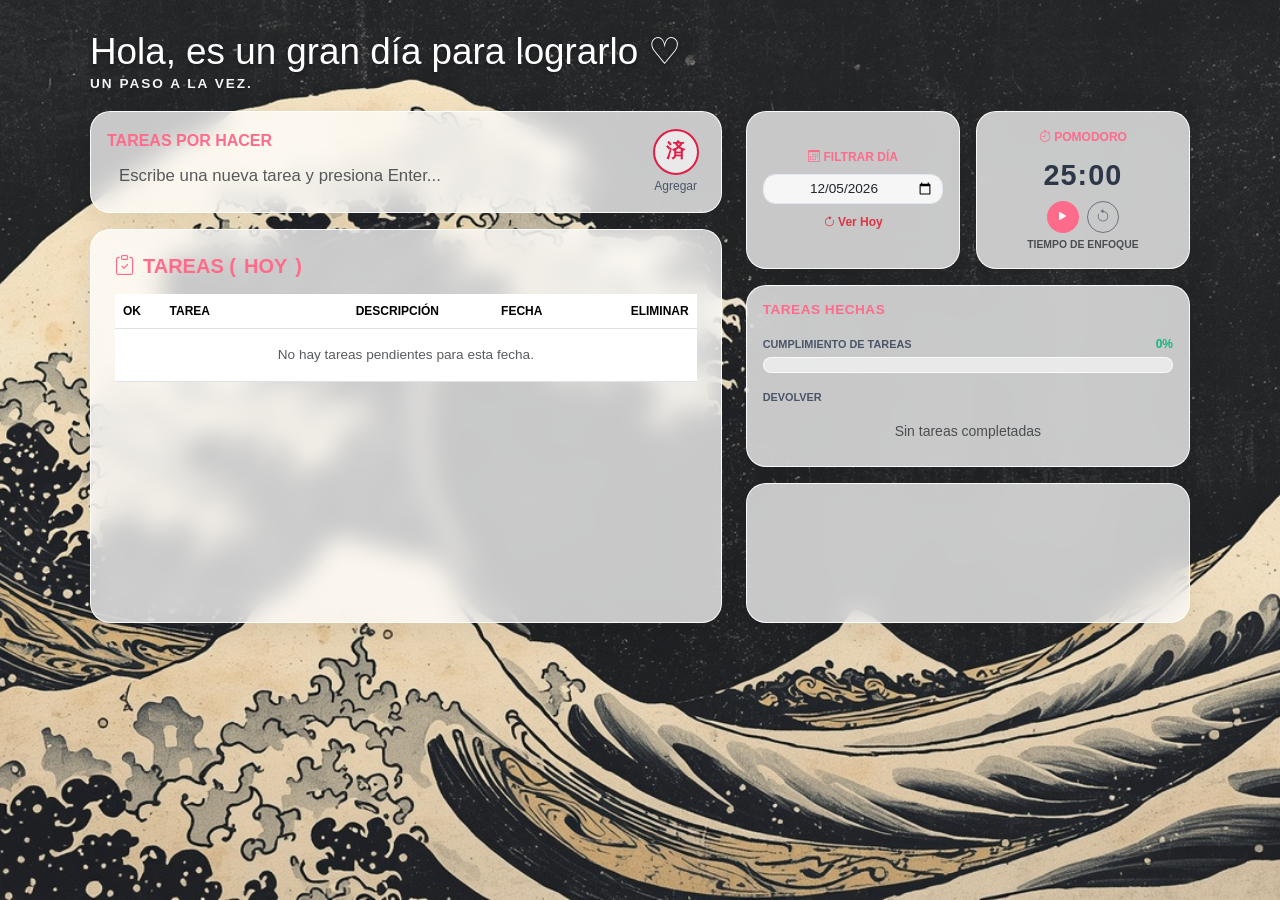
<file: FRONT-END/INDEX.HTML>
<!DOCTYPE html>
<html lang="es">
<head>
  <meta charset="UTF-8">
  <meta name="viewport" content="width=device-width, initial-scale=1.0">
  <title>Planeador de Tareas - Sprint 1</title>
  <link href="https://cdn.jsdelivr.net/npm/bootstrap@5.3.2/dist/css/bootstrap.min.css" rel="stylesheet">
  <link rel="stylesheet" href="https://cdn.jsdelivr.net/npm/bootstrap-icons@1.11.1/font/bootstrap-icons.css">
  <link rel="stylesheet" href="STYLE.CSS">
</head>
<body>

  <div class="contenedor-principal">
    
    <!-- ENCABEZADO SUPERIOR -->
    <header class="encabezado-titulo mb-3">
      <h1 class="titulo-principal m-0">Hola, es un gran día para lograrlo ♡</h1>
      <p class="subtitulo-principal text-uppercase m-0">UN PASO A LA VEZ.</p>
    </header>

    <div class="row g-4">
      
      <!-- COLUMNA IZQUIERDA -->
      <div class="col-lg-7 d-flex flex-column gap-3">
        
        <!-- CONTENEDOR 1: ENTRADA RAPIDA -->
        <section class="tarjeta-vidrio contenedor-entrada p-3">
          <div class="d-flex align-items-center justify-content-between">
            <div class="flex-grow-1 me-3">
              <label class="etiqueta-seccion text-uppercase d-block mb-1">TAREAS POR HACER</label>
              <input type="text" id="campoTareaRapida" class="form-control campo-texto-transparente" placeholder="Escribe una nueva tarea y presiona Enter...">
            </div>

            <button class="boton-sello-hanko d-flex flex-column align-items-center" id="botonAbrirModal">
              <div class="circulo-sello">済</div>
              <span class="texto-sello">Agregar</span>
            </button>
          </div>
        </section>

        <!-- CONTENEDOR 2: TABLA DE TAREAS -->
        <section class="tarjeta-vidrio contenedor-tabla-tareas p-4 flex-grow-1">
          <div class="d-flex justify-content-between align-items-center mb-3">
            <h5 class="m-0 fw-bold d-flex align-items-center gap-2">
              <i class="bi bi-clipboard-check"></i> TAREAS (<span id="textoFechaActual">HOY</span>)
            </h5>
          </div>

          <div class="table-responsive">
            <table class="table align-middle">
              <thead>
                <tr class="texto-encabezado-tabla text-uppercase border-bottom">
                  <th scope="col" style="width: 8%;">OK</th>
                  <th scope="col" style="width: 32%;">TAREA</th>
                  <th scope="col" style="width: 25%;">DESCRIPCIÓN</th>
                  <th scope="col" style="width: 20%;">FECHA</th>
                  <th scope="col" style="width: 15%;" class="text-end">ELIMINAR</th>
                </tr>
              </thead>
              <tbody id="cuerpoTablaTareas">
                <!-- Se llena dinámicamente desde JS -->
              </tbody>
            </table>
          </div>
        </section>

      </div>

      <!-- COLUMNA DERECHA -->
      <div class="col-lg-5 d-flex flex-column gap-3">
        
        <!-- FILA SUPERIOR: CALENDARIO Y TIMER POMODORO -->
        <div class="row g-3">
          <div class="col-6">
            <!-- CALENDARIO INTERACTIVO -->
            <section id="contenedor-calendario" class="tarjeta-vidrio p-3 h-100 d-flex flex-column align-items-center justify-content-center text-center">
              <label for="filtroFechaCalendario" class="etiqueta-seccion text-uppercase mb-2 d-flex align-items-center gap-1" style="font-size: 0.75rem;">
                <i class="bi bi-calendar3"></i> FILTRAR DÍA
              </label>
              <input type="date" id="filtroFechaCalendario" class="form-control entrada-modal mb-2 text-center py-1 px-2" style="font-size: 0.85rem;">
              <button type="button" id="btnVerHoy" class="btn btn-sm text-danger fw-bold p-0" style="font-size: 0.75rem;">
                <i class="bi bi-arrow-clockwise"></i> Ver Hoy
              </button>
            </section>
          </div>

          <div class="col-6">
            <!-- TIMER POMODORO -->
            <section id="contenedor-pomodoro" class="tarjeta-vidrio p-3 h-100 d-flex flex-column align-items-center justify-content-center text-center">
              <span class="etiqueta-seccion text-uppercase mb-1" style="font-size: 0.75rem;">
                <i class="bi bi-stopwatch"></i> POMODORO
              </span>
              <div id="pantallaPomodoro" class="fw-bold my-1" style="font-size: 1.8rem; color: var(--color-texto-principal); letter-spacing: 1px;">
                25:00
              </div>
              <div class="d-flex gap-2">
                <button id="btnPlayPausePomodoro" class="btn btn-sm rounded-circle d-flex align-items-center justify-content-center" style="width: 32px; height: 32px; background-color: var(--color-rosado-principal); border: none;">
                  <i class="bi bi-play-fill text-white" id="iconoPlayPause"></i>
                </button>
                <button id="btnResetPomodoro" class="btn btn-sm btn-outline-secondary rounded-circle d-flex align-items-center justify-content-center" style="width: 32px; height: 32px;">
                  <i class="bi bi-arrow-counterclockwise"></i>
                </button>
              </div>
              <span id="estadoPomodoro" class="text-muted mt-1" style="font-size: 0.65rem; font-weight: 600;">TIEMPO DE ENFOQUE</span>
            </section>
          </div>
        </div>

        <!-- FILA MEDIA: TAREAS HECHAS Y CUMPLIMIENTO -->
        <section id="contenedor-tareas-hechas" class="tarjeta-vidrio flex-grow-1 p-3 d-flex flex-column justify-content-between">
          <div>
            <h6 class="etiqueta-seccion text-uppercase mb-3 fw-bold" style="letter-spacing: 0.5px; font-size: 0.85rem;">
              TAREAS HECHAS
            </h6>

            <!-- CUMPLIMIENTO DE TAREAS -->
            <div class="mb-3">
              <div class="d-flex justify-content-between align-items-center mb-1">
                <span class="text-uppercase fw-semibold" style="font-size: 0.68rem; color: #4a5568;">CUMPLIMIENTO DE TAREAS</span>
                <span id="textoPorcentajeCumplimiento" class="fw-bold" style="font-size: 0.75rem; color: #10b981;">0%</span>
              </div>
              <div class="bar-progreso-contenedor">
                <div id="barraProgresoVerde" class="bar-progreso-relleno" style="width: 0%;"></div>
              </div>
            </div>

            <!-- ENCABEZADO DEVOLVER -->
            <span class="text-uppercase fw-semibold d-block mb-2" style="font-size: 0.68rem; color: #4a5568;">DEVOLVER</span>

            <!-- LISTA DE TAREAS COMPLETADAS CON BOTÓN DEVOLVER -->
            <div id="listaTareasHechas" class="d-flex flex-column gap-2 overflow-auto" style="max-height: 180px;">
              <!-- Se llena desde JavaScript -->
            </div>
          </div>
        </section>

        <!-- FILA INFERIOR: REPRODUCTOR DE MÚSICA -->
        <section id="contenedor-musica" class="tarjeta-vidrio contenedor-espacio-vacio p-3" style="min-height: 140px;">
          <!-- ESPACIO RESERVADO PARA REPRODUCTOR -->
        </section>

      </div>

    </div>
  </div>

  <!-- VENTANA MODAL CON VALIDACIÓN -->
  <div class="modal fade" id="modalAgregarTarea" tabindex="-1" aria-hidden="true">
    <div class="modal-dialog modal-dialog-centered">
      <div class="modal-content tarjeta-modal p-4 border-0">
        
        <div class="modal-header border-0 pb-2 pt-0 px-0">
          <h5 class="modal-title fw-bold text-uppercase w-100 text-center text-dark" style="letter-spacing: 1px;">AGREGAR TAREA</h5>
          <button type="button" class="btn-close" data-bs-dismiss="modal" aria-label="Cerrar"></button>
        </div>

        <div class="modal-body p-0 mt-3">
          <!-- ALERTA DE ERROR BOOTSTRAP (REQUERIDO PASO 3) -->
          <div id="alertaError" class="alert alert-danger d-none my-2 p-2 text-center" role="alert" style="font-size: 0.8rem;">
            Por favor, completa todos los campos requeridos.
          </div>

          <form id="formularioModalTarea">
            
            <!-- Campo Nombre -->
            <div class="mb-3">
              <label class="form-label fw-bold text-uppercase text-muted" style="font-size: 0.7rem;">Nombre de la Tarea</label>
              <input type="text" id="newTaskNameInput" class="form-control entrada-modal p-2" placeholder="Ej. Estudiar JavaScript">
            </div>

            <!-- Campo Descripción (REQUERIDO SPRINT 1) -->
            <div class="mb-3">
              <label class="form-label fw-bold text-uppercase text-muted" style="font-size: 0.7rem;">Descripción</label>
              <textarea id="newTaskDescriptionInput" class="form-control entrada-modal p-2" rows="2" placeholder="Detalles de la tarea..."></textarea>
            </div>

            <!-- Campo Fecha de entrega (REQUERIDO SPRINT 1) -->
            <div class="mb-3">
              <label class="form-label fw-bold text-uppercase text-muted" style="font-size: 0.7rem;">Fecha de Entrega</label>
              <input type="date" id="newTaskDueDateInput" class="form-control entrada-modal p-2">
            </div>

            <!-- Campo Estado (REQUERIDO SPRINT 1) -->
            <div class="mb-4">
              <label class="form-label fw-bold text-uppercase text-muted" style="font-size: 0.7rem;">Estado</label>
              <select id="newTaskStatusInput" class="form-select entrada-modal p-2">
                <option value="">Selecciona un estado...</option>
                <option value="Por Hacer">Por Hacer</option>
                <option value="En Progreso">En Progreso</option>
              </select>
            </div>

            <button type="submit" class="btn boton-rosado-modal w-100 py-3 fw-bold text-uppercase">AGREGAR TAREA</button>
          </form>
        </div>

      </div>
    </div>
  </div>

  <script src="https://cdn.jsdelivr.net/npm/bootstrap@5.3.2/dist/js/bootstrap.bundle.min.js"></script>
  <script src="APP.JS"></script>
</body>
</html>
</file>
<file: FRONT-END/STYLE.CSS>
:root {
  --color-rosado-principal: #ff6b8b;
  --color-rosado-suave: rgba(255, 240, 245, 0.8);
  --color-rosado-hover: #ff477e;
  --color-sello-rojo: #e11d48;
  --color-fondo-vidrio: rgba(255, 255, 255, 0.75);
  --color-borde-vidrio: rgba(255, 255, 255, 0.9);
  --color-texto-principal: #2d3748;
  --color-verde-progreso: #86efac;
  --color-verde-fuerte: #4ade80;
}

body {
  background-image: url('imagenfondo.jpg');
  background-size: cover;
  background-position: center;
  background-repeat: no-repeat;
  background-attachment: fixed;
  min-height: 100vh;
  font-family: 'Segoe UI', Tahoma, Geneva, Verdana, sans-serif;
  color: var(--color-texto-principal);
  padding: 30px 15px;
}

.contenedor-principal {
  max-width: 1100px;
  margin: 0 auto;
}

.encabezado-titulo {
  color: #ffffff;
  text-shadow: 0 2px 4px rgba(0, 0, 0, 0.3);
}

.titulo-principal {
  font-family: 'Brush Script MT', cursive, sans-serif;
  font-size: 2.3rem;
}

.subtitulo-principal {
  font-size: 0.85rem;
  letter-spacing: 2px;
  font-weight: 600;
  opacity: 0.95;
}

.tarjeta-vidrio {
  background: var(--color-fondo-vidrio);
  backdrop-filter: blur(12px);
  -webkit-backdrop-filter: blur(12px);
  border: 1px solid var(--color-borde-vidrio);
  border-radius: 20px;
  box-shadow: 0 8px 32px 0 rgba(0, 0, 0, 0.08);
}

.contenedor-espacio-vacio {
  min-height: 160px;
}

.etiqueta-seccion,
.contenedor-tabla-tareas h5 {
  color: var(--color-rosado-principal) !important;
  font-weight: 700;
}

.contenedor-tabla-tareas h5 i {
  color: var(--color-rosado-principal) !important;
}

.form-check-input {
  cursor: pointer;
  border-color: #cbd5e1;
}

.form-check-input:checked {
  background-color: var(--color-rosado-principal) !important;
  border-color: var(--color-rosado-principal) !important;
  box-shadow: 0 0 5px rgba(255, 107, 139, 0.5);
}

.boton-sello-hanko {
  background: transparent;
  border: none;
  cursor: pointer;
  transition: transform 0.2s ease;
}

.boton-sello-hanko:hover {
  transform: scale(1.08);
}

.circulo-sello {
  width: 46px;
  height: 46px;
  border-radius: 50%;
  border: 2px solid var(--color-sello-rojo);
  color: var(--color-sello-rojo);
  display: flex;
  align-items: center;
  justify-content: center;
  font-weight: bold;
  font-size: 1.2rem;
  background-color: rgba(255, 255, 255, 0.6);
}

.texto-sello {
  font-size: 0.75rem;
  color: #4a5568;
  margin-top: 2px;
}

.campo-texto-transparente {
  background: transparent !important;
  border: none !important;
  font-size: 1.05rem;
  box-shadow: none !important;
}

.texto-encabezado-tabla {
  font-size: 0.75rem;
  color: #718096;
}

/* BARRA DE PROGRESO Y SECCIÓN DEVOLVER */
.bar-progreso-contenedor {
  width: 100%;
  height: 16px;
  background: rgba(255, 255, 255, 0.6);
  border-radius: 10px;
  overflow: hidden;
  border: 1px solid rgba(255, 255, 255, 0.8);
}

.bar-progreso-relleno {
  height: 100%;
  background: linear-gradient(90deg, var(--color-verde-progreso) 0%, var(--color-verde-fuerte) 100%);
  border-radius: 10px;
  transition: width 0.4s ease;
}

.item-tarea-hecha {
  display: flex;
  align-items: center;
  gap: 8px;
}

.boton-devolver-verde {
  width: 22px;
  height: 22px;
  min-width: 22px;
  background-color: var(--color-verde-progreso);
  border: none;
  border-radius: 6px;
  cursor: pointer;
  display: flex;
  align-items: center;
  justify-content: center;
  transition: transform 0.1s ease;
}

.boton-devolver-verde:hover {
  transform: scale(1.08);
  background-color: var(--color-verde-fuerte);
}

.caja-texto-hecha {
  flex: 1;
  background: rgba(255, 255, 255, 0.7);
  border-radius: 10px;
  padding: 6px 12px;
  font-size: 0.82rem;
  color: #4a5568;
  white-space: nowrap;
  overflow: hidden;
  text-overflow: ellipsis;
}

/* ESTILOS DEL MODAL Y CAMPOS */
.tarjeta-modal {
  background: var(--color-fondo-vidrio) !important;
  backdrop-filter: blur(12px) !important;
  -webkit-backdrop-filter: blur(12px) !important;
  border: 1px solid var(--color-borde-vidrio) !important;
  border-radius: 24px !important;
  box-shadow: 0 8px 32px 0 rgba(0, 0, 0, 0.1) !important;
}

.modal-title,
.modal-body label {
  color: var(--color-rosado-principal) !important;
}

.entrada-modal {
  border-radius: 12px;
  border: 1px solid #e2e8f0;
  background-color: rgba(255, 255, 255, 0.85);
}

.boton-rosado-modal {
  background: linear-gradient(135deg, #ff9ebb 0%, #ff6b8b 100%) !important;
  color: #ffffff !important;
  border: none !important;
  border-radius: 25px !important;
  box-shadow: 0 4px 15px rgba(255, 107, 139, 0.4);
  transition: transform 0.1s ease;
}

.boton-rosado-modal:hover {
  transform: translateY(-1px);
}
</file>
